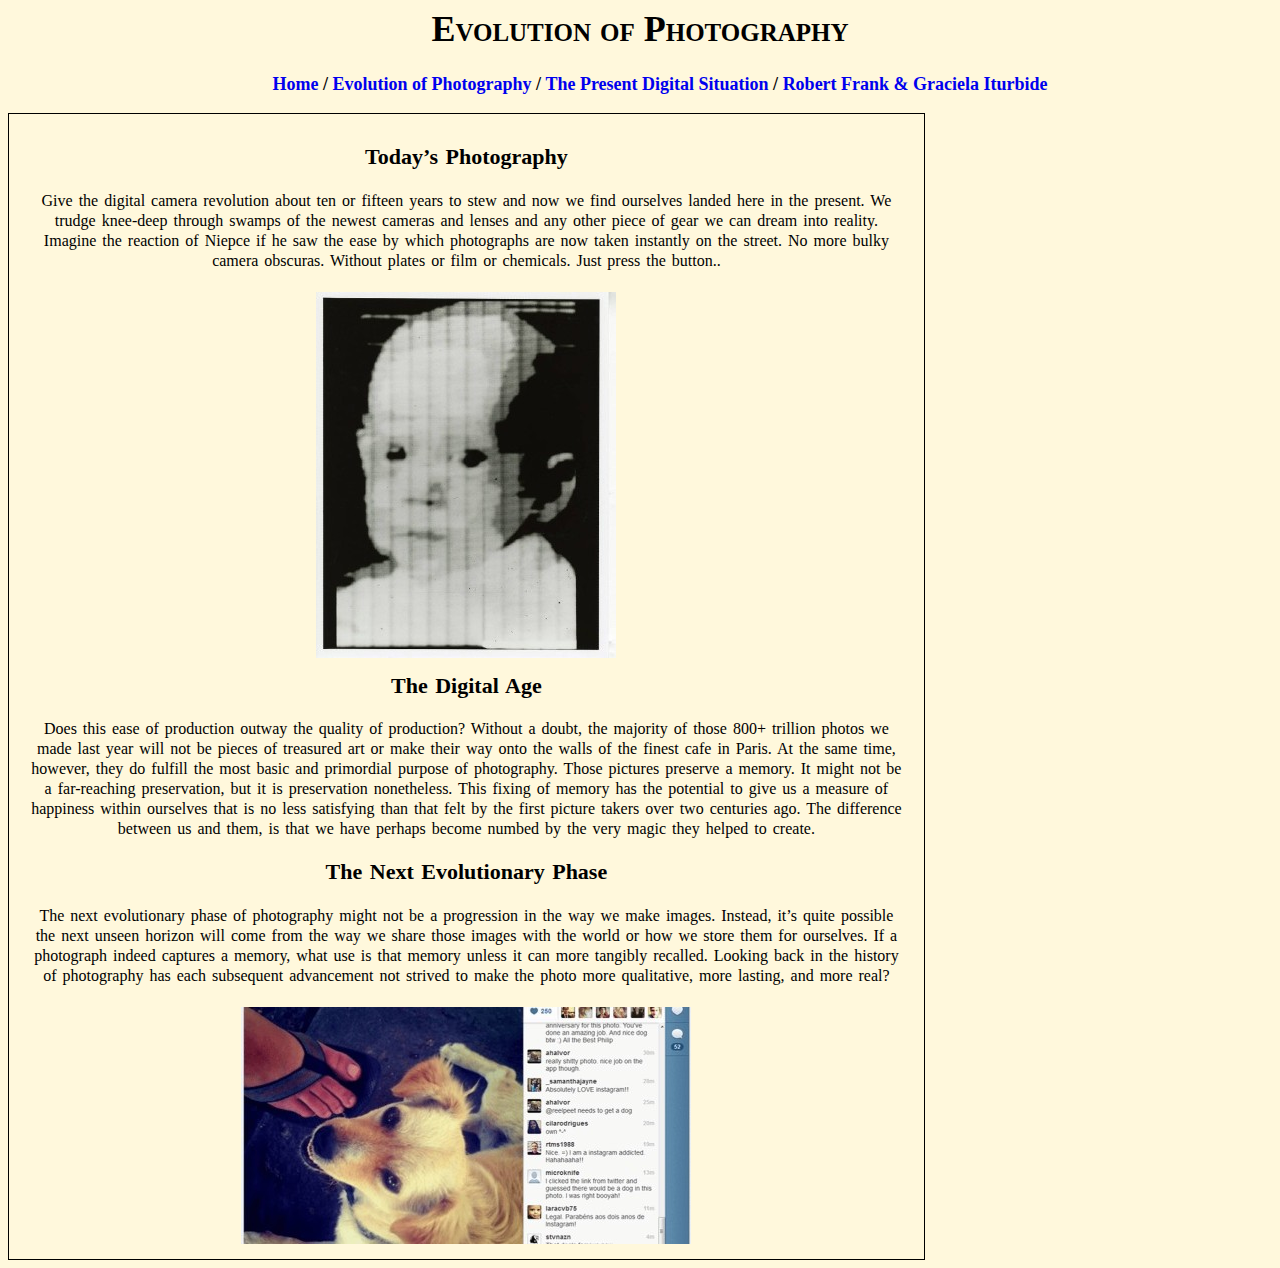
<file: contemporary.html>
<html>

<head>
<title> Photography</title>
<meta charset="utf-8">
<meta name="description" content="This site details the History of Photography">
<meta name="keywords" content="history, photography, information, camera, contemporary, Robert, Frank, Graciela, Iturbide, Louis, Daguerre">
<meta name="author" description="Mookie C. Tunsaringkran">
<link href="midterm.css" rel="stylesheet">

</head>

<body>
<h1> Evolution of Photography</h1>
<nav><h3 class="center">
<ul>
	<li><a href="index.html">Home</a></li> /
	<li><a href="history.html">Evolution of Photography</a></li> /
	<li><a href="contemporary.html">The Present Digital Situation</a></li> /
	<li><a href="photographers.html">Robert Frank & Graciela Iturbide</a></li> 
</h2></ul>
</nav>

<div id="container">

<h2>Today’s Photography</h2>
<p>Give the digital camera revolution about ten or fifteen years to stew and now we find ourselves landed here in the present. We trudge knee-deep through swamps of the newest cameras and lenses and any other piece of gear we can dream into reality. Imagine the reaction of Niepce if he saw the ease by which photographs are now taken instantly on the street. No more bulky camera obscuras. Without plates or film or chemicals. Just press the button..</p>

<img src="images/firstdigitalimages.jpg" alt="First Digital Image"class="center">

<h2>The Digital Age</h2>
<p>Does this ease of production outway the quality of production? Without a doubt, the majority of those 800+ trillion photos we made last year will not be pieces of treasured art or make their way onto the walls of the finest cafe in Paris. At the same time, however, they do fulfill the most basic and primordial purpose of photography. Those pictures preserve a memory. It might not be a far-reaching preservation, but it is preservation nonetheless. This fixing of memory has the potential to give us a measure of happiness within ourselves that is no less satisfying than that felt by the first picture takers over two centuries ago. The difference between us and them, is that we have perhaps become numbed by the very magic they helped to create.</p>

<h2>The Next Evolutionary Phase</h2>
<p>The next evolutionary phase of photography might not be a progression in the way we make images. Instead, it’s quite possible the next unseen horizon will come from the way we share those images with the world or how we store them for ourselves. If a photograph indeed captures a memory, what use is that memory unless it can more tangibly recalled. Looking back in the history of photography has each subsequent advancement not strived to make the photo more qualitative, more lasting, and more real?</p>

<img src="images/firstinstagramphoto.jpg" alt="First Instagram Photo"class="center">

</ul>
</body>
</html>
</file>
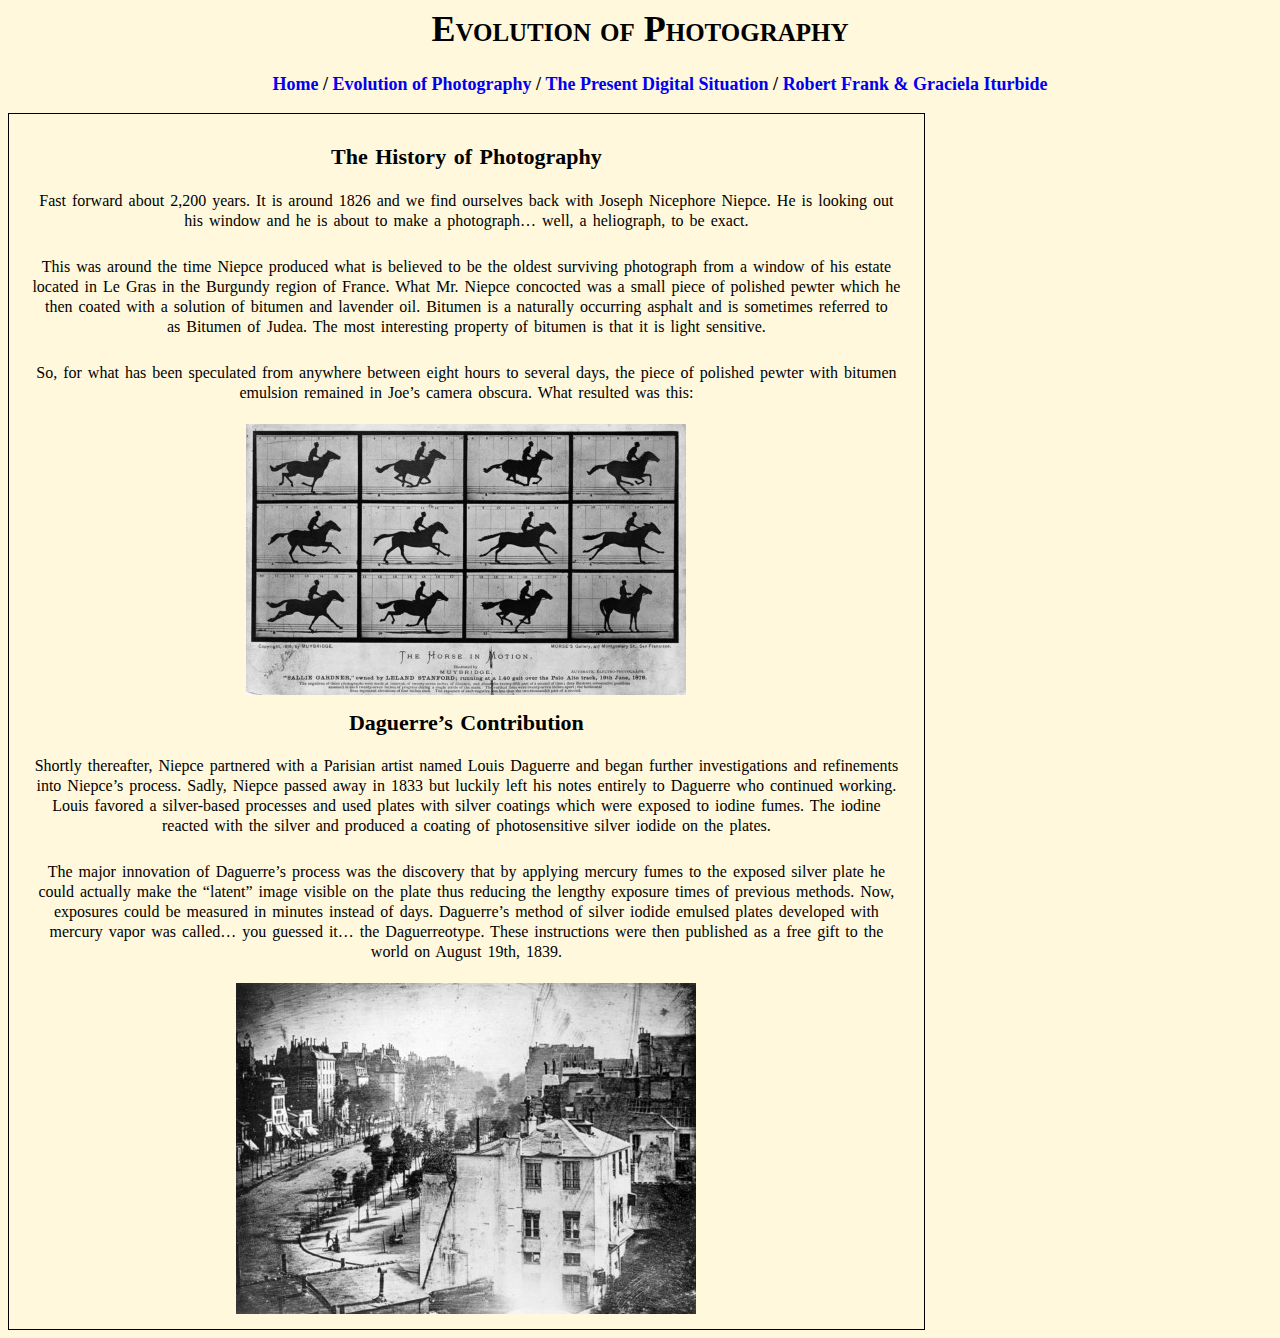
<file: history.html>
<html>

<head>
<title> Photography</title>
<meta charset="utf-8">
<meta name="description" content="This site details the History of Photography">
<meta name="keywords" content="history, photography, information, camera, contemporary, Robert, Frank, Graciela, Iturbide, Louis, Daguerre">
<meta name="author" description="Mookie C. Tunsaringkran">
<link href="midterm.css" rel="stylesheet">

</head>

<body>
<h1> Evolution of Photography</h1>
<nav><h3 class="center">
<ul>
	<li><a href="index.html">Home</a></li> /
	<li><a href="history.html">Evolution of Photography</a></li> /
	<li><a href="contemporary.html">The Present Digital Situation</a></li> /
	<li><a href="photographers.html">Robert Frank & Graciela Iturbide</a></li> 
</h3></ul>
</nav>

<div id="container">

<h2 class="center">The History of Photography</h2>
<p>Fast forward about 2,200 years. It is around 1826 and we find ourselves back with Joseph Nicephore Niepce. He is looking out his window and he is about to make a photograph… well, a heliograph, to be exact.</p>
<p>This was around the time Niepce produced what is believed to be the oldest surviving photograph from a window of his estate located in Le Gras in the Burgundy region of France. What Mr. Niepce concocted was a small piece of polished pewter which he then coated with a solution of bitumen and lavender oil. Bitumen is a naturally occurring asphalt and is sometimes referred to as Bitumen of Judea. The most interesting property of bitumen is that it is light sensitive.</p>
<p>So, for what has been speculated from anywhere between eight hours to several days, the piece of polished pewter with bitumen emulsion remained in Joe’s camera obscura. What resulted was this:</p>

<img src="images/first-photograph-of-motion.jpg" alt="First Photography of Motion"class="center">

<h2>Daguerre’s Contribution</h2>
<p>Shortly thereafter, Niepce partnered with a Parisian artist named Louis Daguerre and began further investigations and refinements into Niepce’s process. Sadly, Niepce passed away in 1833 but luckily left his notes entirely to Daguerre who continued working. Louis favored a silver-based processes and used plates with silver coatings which were exposed to iodine fumes. The iodine reacted with the silver and produced a coating of photosensitive silver iodide on the plates.</p>
<p>The major innovation of Daguerre’s process was the discovery that by applying mercury fumes to the exposed silver plate he could actually make the “latent” image visible on the plate thus reducing the lengthy exposure times of previous methods. Now, exposures could be measured in minutes instead of days. Daguerre’s method of silver iodide emulsed plates developed with mercury vapor was called… you guessed it… the Daguerreotype. These instructions were then published as a free gift to the world on August 19th, 1839.</p>

<img src="images/earlyphotography.jpg" alt="Early Photography" class="center">


</ul>
</body>
</html>
</file>
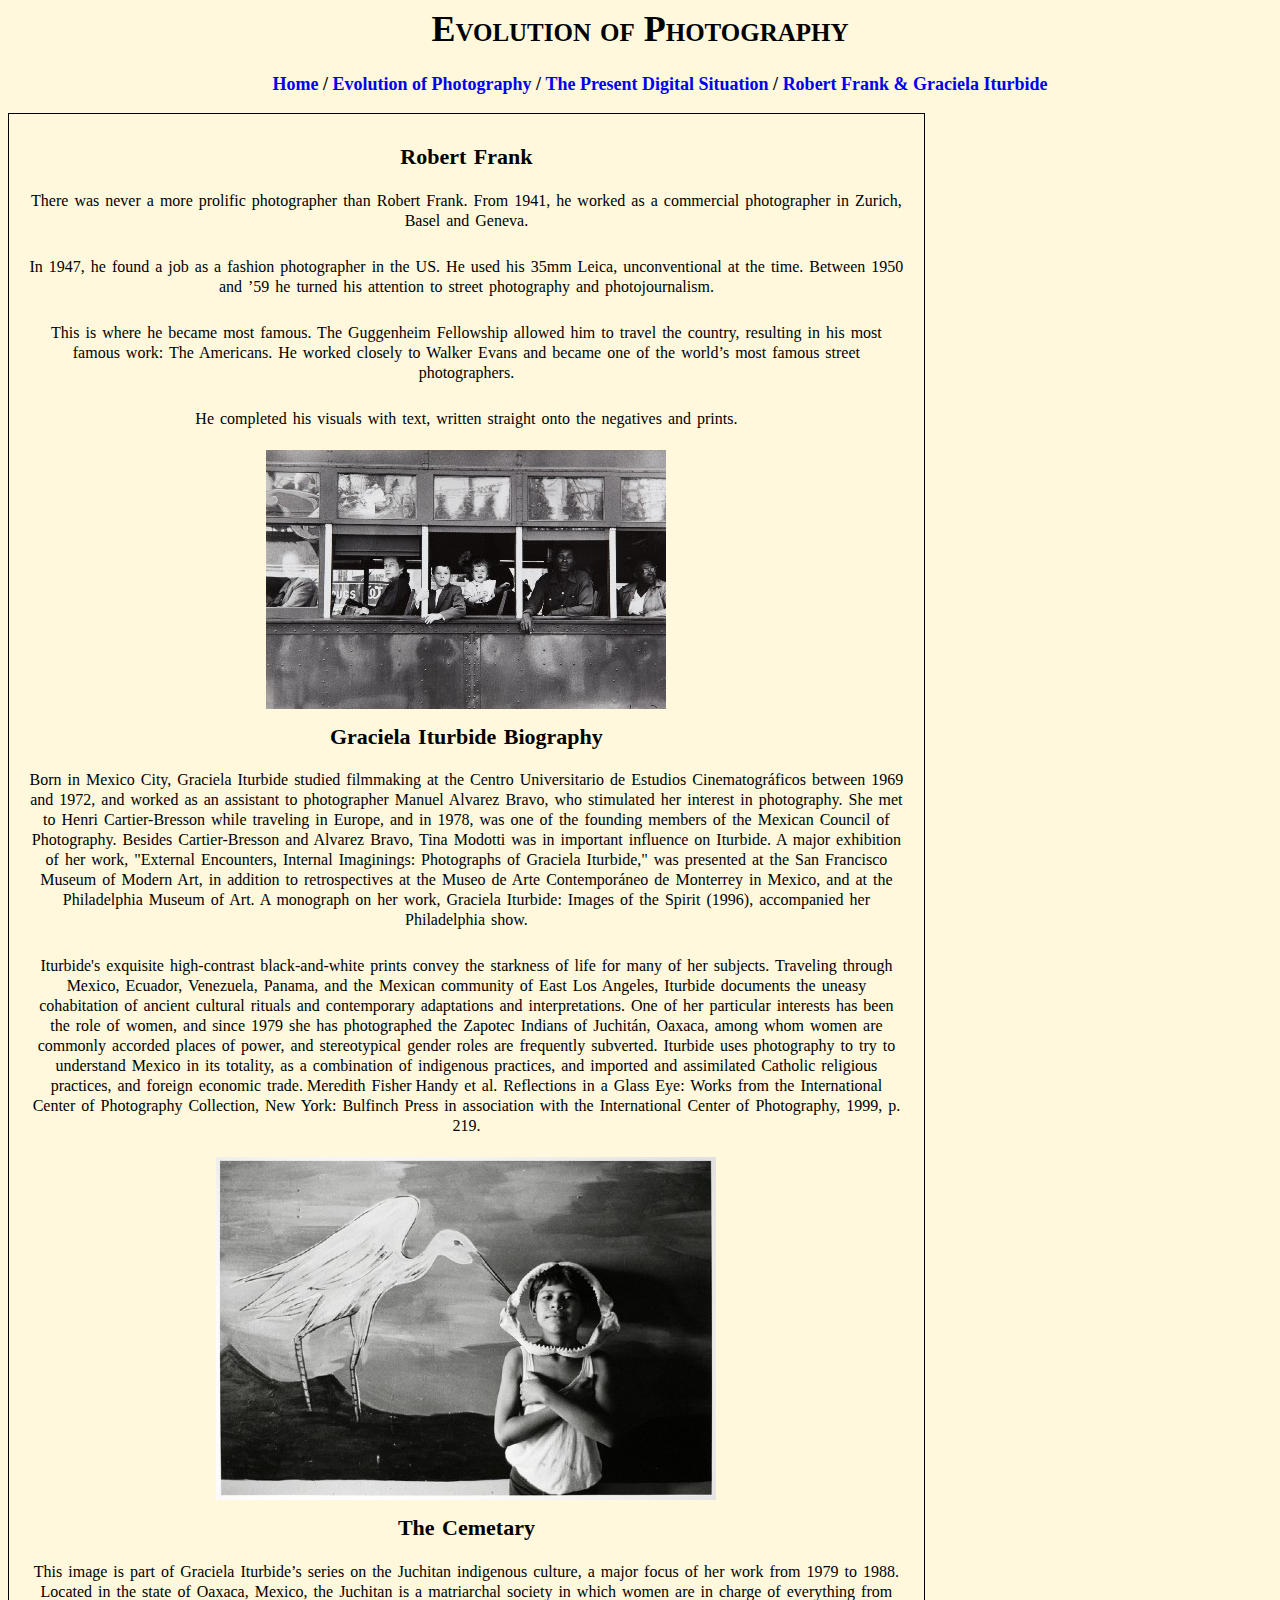
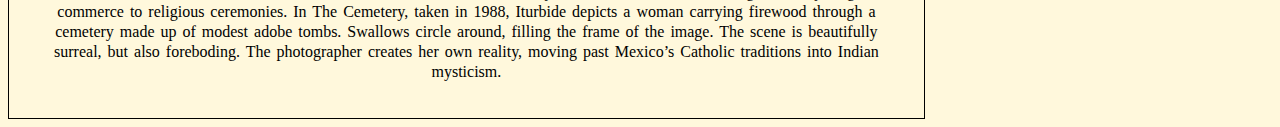
<file: photographers.html>
<html>

<head>
<title> Photography</title>
<meta charset="utf-8">
<meta name="description" content="This site details the History of Photography">
<meta name="keywords" content="history, photography, information, camera, contemporary, Robert, Frank, Graciela, Iturbide, Louis, Daguerre">
<meta name="author" description="Mookie C. Tunsaringkran">
<link href="midterm.css" rel="stylesheet">

</head>

<body>
<h1> Evolution of Photography</h1>
<nav><h3 class="center">
<ul>
	<li><a href="index.html">Home</a></li> /
	<li><a href="history.html">Evolution of Photography</a></li> /
	<li><a href="contemporary.html">The Present Digital Situation</a></li> /
	<li><a href="photographers.html">Robert Frank & Graciela Iturbide</a></li> 
</h2></ul>
</nav>

<div id="container">

<h2>Robert Frank</h2>
<p>There was never a more prolific photographer than Robert Frank. From 1941, he worked as a commercial photographer in Zurich, Basel and Geneva.</p>
<p>In 1947, he found a job as a fashion photographer in the US. He used his 35mm Leica, unconventional at the time. Between 1950 and ’59 he turned his attention to street photography and photojournalism.</p>
<p>This is where he became most famous. The Guggenheim Fellowship allowed him to travel the country, resulting in his most famous work: The Americans.
He worked closely to Walker Evans and became one of the world’s most famous street photographers.</p>
<p> He completed his visuals with text, written straight onto the negatives and prints.</p>

<img src="images/robertfrank2.jpg" alt="Robert Frank"class="center">


<h2>Graciela Iturbide
Biography</h2>
<p>Born in Mexico City, Graciela Iturbide studied filmmaking at the Centro Universitario de Estudios Cinematográficos between 1969 and 1972, and worked as an assistant to photographer Manuel Alvarez Bravo, who stimulated her interest in photography. She met to Henri Cartier-Bresson while traveling in Europe, and in 1978, was one of the founding members of the Mexican Council of Photography. Besides Cartier-Bresson and Alvarez Bravo, Tina Modotti was in important influence on Iturbide. A major exhibition of her work, "External Encounters, Internal Imaginings: Photographs of Graciela Iturbide," was presented at the San Francisco Museum of Modern Art, in addition to retrospectives at the Museo de Arte Contemporáneo de Monterrey in Mexico, and at the Philadelphia Museum of Art. A monograph on her work, Graciela Iturbide: Images of the Spirit (1996), accompanied her Philadelphia show.</p>

 <p>Iturbide's exquisite high-contrast black-and-white prints convey the starkness of life for many of her subjects. Traveling through Mexico, Ecuador, Venezuela, Panama, and the Mexican community of East Los Angeles, Iturbide documents the uneasy cohabitation of ancient cultural rituals and contemporary adaptations and interpretations. One of her particular interests has been the role of women, and since 1979 she has photographed the Zapotec Indians of Juchitán, Oaxaca, among whom women are commonly accorded places of power, and stereotypical gender roles are frequently subverted. Iturbide uses photography to try to understand Mexico in its totality, as a combination of indigenous practices, and imported and assimilated Catholic religious practices, and foreign economic trade. Meredith Fisher Handy et al. Reflections in a Glass Eye: Works from the International Center of Photography Collection, New York: Bulfinch Press in association with the International Center of Photography, 1999, p. 219.</p>

<img src="images/iturbide_graciela3.jpg" alt="Iturbide Graciela"class="center">


<h2>The Cemetary</h2>
<p>This image is part of Graciela Iturbide’s series on the Juchitan indigenous culture, a major focus of her work from 1979 to 1988. Located in the state of Oaxaca, Mexico, the Juchitan is a matriarchal society in which women are in charge of everything from commerce to religious ceremonies. In The Cemetery, taken in 1988, Iturbide depicts a woman carrying firewood through a cemetery made up of modest adobe tombs. Swallows circle around, filling the frame of the image. The scene is beautifully surreal, but also foreboding. The photographer creates her own reality, moving past Mexico’s Catholic traditions into Indian mysticism.</p>

</div>
</h3>
</nav>
</body>
</html>
</file>
<file: midterm.css>
body {background-color: #FFF8DC;}

h1 {text-align: center; font-variant: small-caps; font-size:36px; font-family: Times, serif; color:#000000;}
h2 {font-size:22px; font-family: Times. serif; color:#000000;}
h3 {font-size:18px; font-family: Times. serif; color:#000000; padding-left:200px; padding-right:200px;}
h4 {font-size:16px; font-family: Times. serif; color:#000000; font-weight:normal; text-align: center; padding-left:400px; padding-right:400px;}

li {display: inline; color:#000000; font-family: Times, sans-senrif;}

p {line-height:20px;
 text-align: center;
	padding: 5px;}

a {text-decoration: none; font-family: Times,serif}
a line {color:#00000;}
a:visited {color: #000000}
a:hover {color:#ffffff;background-color: #000000}
a:active {color: #ffffff; background-color: #000000;}

#container {text-align: center;
		background-color:white
		margin: auto;
		width: 70%;
		padding: 15px;
		word-spacing: 2px;
		line-height: 20px;
		border: 1px solid black;}


#description {background-color: white
		font-size: 14px;
		font-family: Times;
		margin: auto;
		text-align: center;
		padding-left: 500px
		padding-right:500px
		line-height: 20px;}

.center {text-align:center; display: block;margin-left: auto; margin-right: auto;}
.title {text-decoration: underline; padding-left: 200px; padding-right:200px;}
</file>
